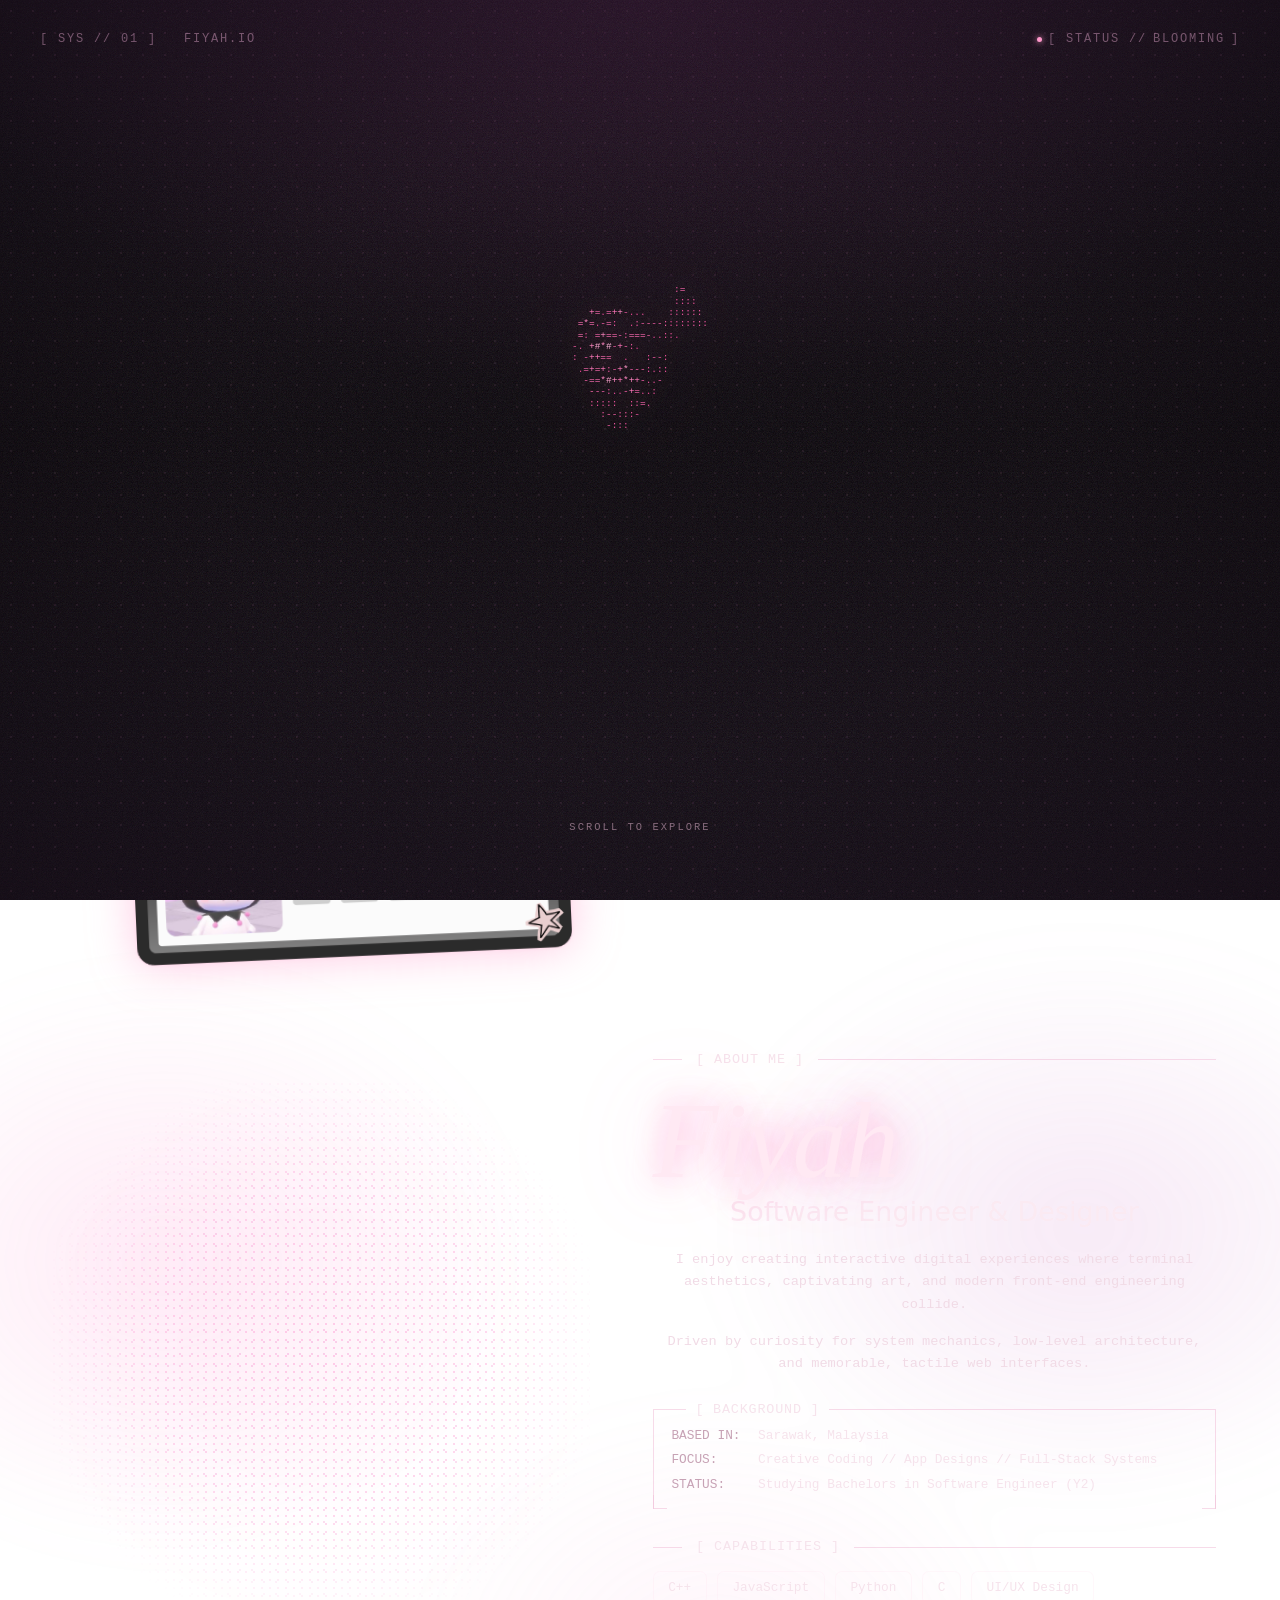
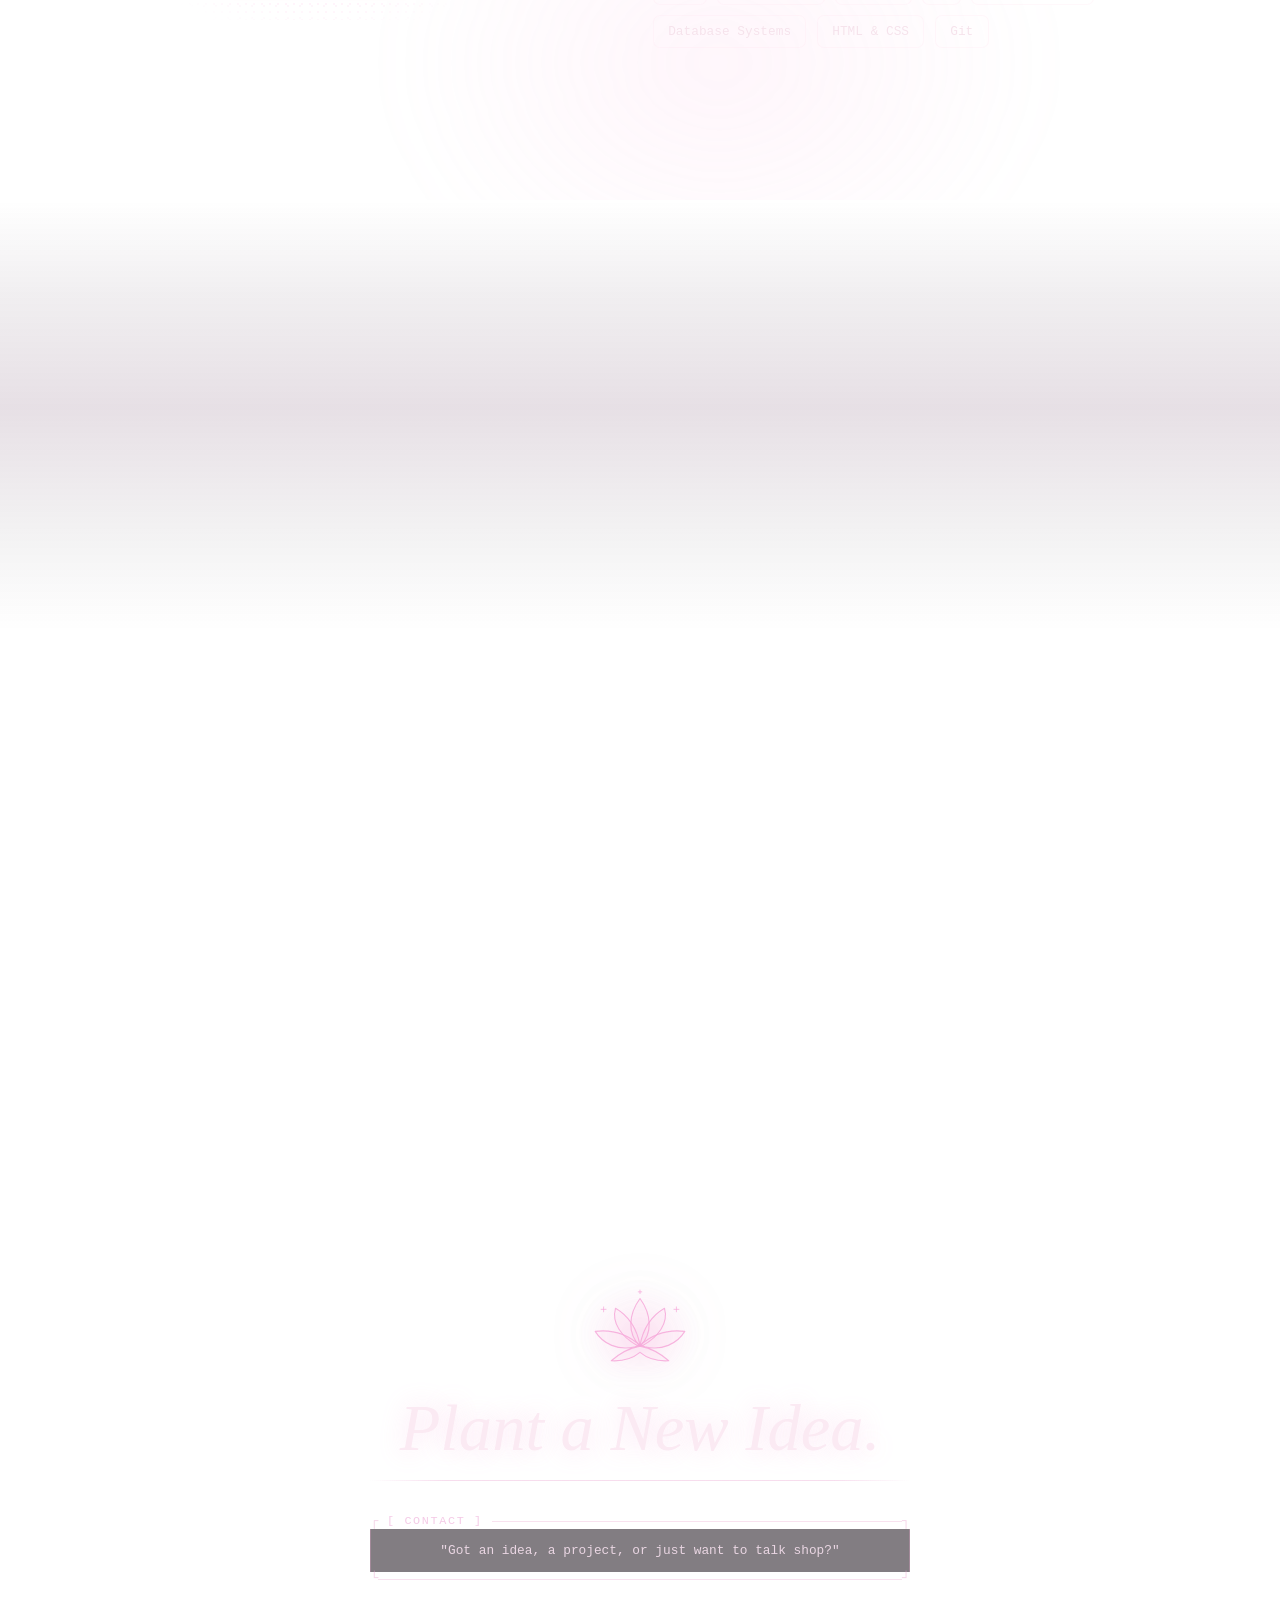
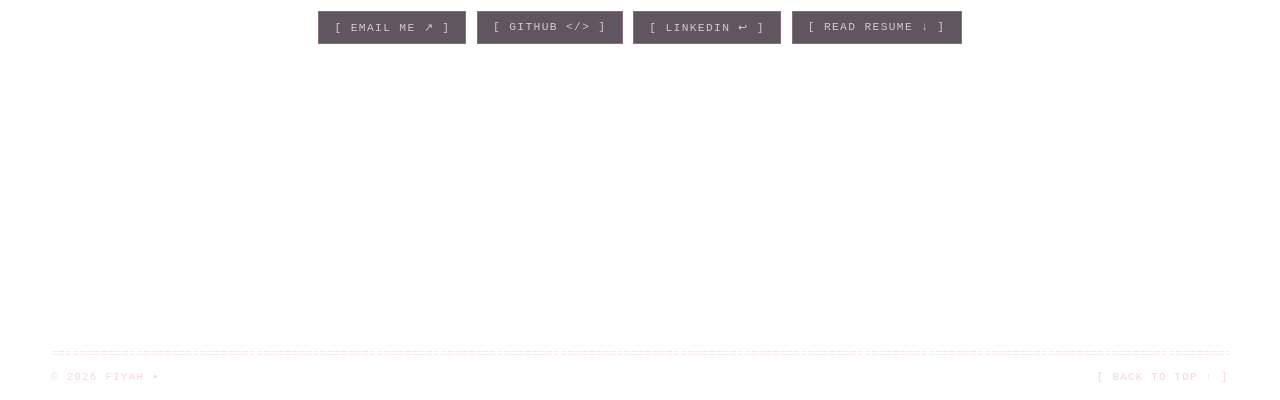
<file: index.html>
<!doctype html>
<html lang="en">
  <head>
    <meta charset="utf-8" />
    <meta name="viewport" content="width=device-width, initial-scale=1" />
    <title>Fiyah's Portfolio</title>
    <link rel="icon" type="imgs/png" href="imgs/favicon.png"/>

    <!-- Google Fonts  -->
    <link rel="preconnect" href="https://fonts.googleapis.com" />
    <link rel="preconnect" href="https://fonts.gstatic.com" crossorigin />
    <link
      href="https://fonts.googleapis.com/css2?family=Syne:wght@600;700&display=swap"
      rel="stylesheet"
    />

    <link rel="stylesheet" href="stylesheet.css" />
  </head>
  <body>
    <section class="hero">
      <!-- Minimal Corner HUD Marker-->
      <div class="hud hud-tl">[ SYS // 01 ] &nbsp; FIYAH.IO</div>
      <div class="hud hud-tr">
        <span class="pip"></span> [ STATUS //
        <span id="status-text">BLOOMING</span> ]
      </div>

      <!-- Lotus Animation -->
      <div id="lotus"></div>

      <!-- Typography Lockup -->
      <h1 id="hero-title" class="title-reveal">
        <span class="lockup-eyebrow">Fiyah’s</span>
        <span class="lockup-main">Portfolio</span>
      </h1>
      <div class="scroll-prompt">SCROLL TO EXPLORE</div>
    </section>

    <script src="lotus.js"></script>
    <script>
      const lotus = Lotus.mount("#lotus");
      const title = document.getElementById("hero-title");
      const statusText = document.getElementById("status-text");
      document.getElementById("lotus").addEventListener("lotus:bloomed", () => {
        // Trigger the slow fade-in effect
        title.classList.add("visible");
        // Update the status text
        if (statusText) {
          statusText.textContent = "BLOOMED";
        }
      });
    </script>

    <!-- About section -->
    <section class="about" id="about" data-about aria-labelledby="about-name">
      <!-- LEFT: the hanging ID card -->
      <div class="id-stage">
        <div class="id-anchor">
          <div class="id-rig">
            <div class="id-strap" aria-hidden="true"></div>
            <img
              class="id-img"
              src="imgs/ID Card.png"
              alt="Identification card for Fiyah, Soft E."
              draggable="false"
            />
          </div>
        </div>
      </div>

      <!-- RIGHT: the copy -->
      <div class="about-copy">
        <p class="kicker" data-rise style="--i: 0">[ ABOUT ME ]</p>

        <h2 class="about-name" id="about-name" data-rise style="--i: 1">
          Fiyah
        </h2>
        <p class="about-role" data-rise style="--i: 2">
          Software Engineer &amp; Designer
        </p>

        <p class="about-p" data-rise style="--i: 3">
          I enjoy creating interactive digital experiences where terminal
          aesthetics, captivating art, and modern front-end engineering collide.
        </p>
        <p class="about-p" data-rise style="--i: 4">
          Driven by curiosity for system mechanics, low-level architecture, and
          memorable, tactile web interfaces.
        </p>

        <div class="ess" data-rise style="--i: 5">
          <fieldset>
            <legend>[ BACKGROUND ]</legend>
            <dl class="ess-rows">
              <dt>BASED IN:</dt>
              <dd>Sarawak, Malaysia</dd>
              <dt>FOCUS:</dt>
              <dd>Creative Coding // App Designs // Full-Stack Systems</dd>
              <dt>STATUS:</dt>
              <dd>Studying Bachelors in Software Engineer (Y2)</dd>
            </dl>
          </fieldset>
        </div>

        <p class="kicker kicker-sm" data-rise style="--i: 6">
          [ CAPABILITIES ]
        </p>
        <ul class="chips" data-rise style="--i: 7">
          <li>C++</li>
          <li>JavaScript</li>
          <li>Python</li>
          <li>C</li>
          <li>UI/UX Design</li>
          <li>Database Systems</li>
          <li>HTML &amp; CSS</li>
          <li>Git</li>
        </ul>
      </div>
    </section>

    <script src="about.js"></script>

    <main class="work" id="work">
      <div class="work-header" data-rise style="--i: 0">[PROJECTS]</div>

      <div class="work-grid">
        <!--Left column: Project info showcase-->
        <article class="project-info" data-rise style="--i: 1">
          <div class="project-index" id="proj-index">01 / 03</div>
          <h2 class="project-name" id="proj-title">Camp Gear</h2>
          <p class="project-desc" id="proj-desc">
            A website where students or club members can reserve shared items
            (cameras, laptops, projectors, study pods) for specific date/time
            slots without double-booking.
          </p>
          <div class="project-tags" id="proj-tags">
            <span>HTML</span>
            <span>CSS</span>
            <span>JavaScript</span>
            <span>Python</span>
            <span>MySQL</span>
          </div>
          <a
            href="#"
            class="launch-link"
            id="proj-link"
            target="_blank"
            rel="noopener noreferrer"
          >
            View Project
          </a>
        </article>

        <!-- Right Column: ASCII TV Mount-->
        <div class="tv-column" data-rise style="--i: 2">
          <div id="ascii-tv"></div>
        </div>
      </div>
    </main>

    <script src="tv-channels.js"></script>
    <script>
      TVChannels.mount("#ascii-tv", [
        {
          channel: "01",
          title: "Camp Gear",
          description:
            "A website where students or club members can reserve shared items for specific date/time slots without double-booking.",
          tags: ["HTML/CSS", "JAVASCRIPT", "PYTHON", "MYSQL"],
          videoSrc: "vids/hello kitty_tv.mp4",
          link: "https://github.com/yourusername/project-1",
        },

        {
          channel: "02",
          title: "Hearth & Brew",
          description:
            "A cozy card game where the players can pick ingredient/recipe cards and slot them into a table layout to test the synergies of the flavour. Players can also undo their mistakes if they like.",
          tags: ["C90", "UNIX", "DATA STRUCTURES"],
          videoSrc: "",
          link: "https://github.com/yourusername/project-2",
        },

        {
          channel: "03",
          title: "Post it",
          description:
            "A website that allows the admin to keep track of parcel scans/shipments, check for delivery success/failure, filter logs and replay failed drop-offs.",
          tags: ["JAVA", "ALGORITHMS", "GRAPHS"],
          videoSrc: "",
          link: "https://github.com/yourusername/project-3",
        },
      ]);

      const projectSection = document.querySelector(".work");
      if (projectSection) {
        projectSection.classList.add("is-armed");
        const projectObserver = new IntersectionObserver(
          (entries) => {
            if (entries.some((entry) => entry.isIntersecting)) {
              projectSection.classList.add("is-in");
              projectObserver.disconnect();
            }
          },
          { threshold: 0.15 },
        );
        projectObserver.observe(projectSection);
      }
    </script>

    <footer
      class="outro-section"
      id="contact"
      aria-label="Closing and contact section"
    >
      <div class="outro-inner">
        <svg
          class="outro-lotus-mark"
          viewBox="0 0 160 116"
          aria-hidden="true"
          data-slide-in="left"
          style="--slide-order: 0"
        >
          <path d="M80 83C61 65 64 37 80 15C96 37 99 65 80 83Z" />
          <path d="M76 82C54 70 39 50 45 29C64 40 76 60 80 82Z" />
          <path d="M84 82C106 70 121 50 115 29C96 40 84 60 80 82Z" />
          <path d="M73 84C49 90 27 80 16 62C40 59 63 67 80 82Z" />
          <path d="M87 84C111 90 133 80 144 62C120 59 97 67 80 82Z" />
          <path
            d="M80 83C64 86 49 95 39 104C55 105 69 101 80 92C91 101 105 105 121 104C111 95 96 86 80 83Z"
          />
          <path
            class="lotus-sparkles"
            d="M28 34V27M24.5 30.5H31.5M132 34V27M128.5 30.5H135.5M80 8V3M77.5 5.5H82.5"
          />
        </svg>

        <h2
          class="outro-heading"
          data-slide-in="right"
          style="--slide-order: 1"
        >
          Plant a New Idea.
        </h2>

        <div
          class="outro-subline"
          aria-hidden="true"
          data-slide-in="left"
          style="--slide-order: 2"
        ></div>

        <!-- Signal Station Box -->
        <div
          class="signal-station"
          role="region"
          aria-label="Signal station contact"
          data-slide-in="right"
          style="--slide-order: 3"
        >
          <div class="signal-station-top">
            <span class="signal-corner-tl" aria-hidden="true">┌</span>
            <span class="signal-station-label">[ CONTACT ]</span>
            <span class="signal-line" aria-hidden="true"></span>
            <span class="signal-corner-tr" aria-hidden="true">┐</span>
          </div>

          <div class="signal-station-body">
            <p class="signal-quote">
              "Got an idea, a project, or just want to talk shop?"
            </p>
          </div>

          <div class="signal-station-bottom" aria-hidden="true">
            <span>└</span>
            <span class="signal-line"></span>
            <span>┘</span>
          </div>
        </div>

        <!-- Action Buttons -->
        <nav
          class="outro-actions"
          aria-label="Contact and profile links"
          data-slide-in="left"
          style="--slide-order: 4"
        >
          <a href="mailto:nrafiyah10@gmail.com" class="outro-btn"
            >[ EMAIL ME ↗ ]</a
          >
          <a
            href="https://github.com/fiyaaaare"
            target="_blank"
            rel="noopener noreferrer"
            class="outro-btn"
          >
            [ GITHUB &lt;/&gt; ]
          </a>
          <a
            href="https://linkedin.com/"
            target="_blank"
            rel="noopener noreferrer"
            class="outro-btn"
          >
            [ LINKEDIN ↩ ]
          </a>
          <a href="#resume" class="outro-btn">[ READ RESUME ↓ ]</a>
        </nav>
      </div>

      <!-- Bottom Footer Bar -->
      <div
        class="outro-footer-bar"
        data-slide-in="right"
        style="--slide-order: 5"
      >
        <div class="outro-footer-dashes" aria-hidden="true">
          ========================================================================================================================================================================
        </div>
        <div class="outro-footer-row">
          <span class="outro-footer-left">© 2026 FIYAH •</span>
          <a href="#top" class="back-to-top-link" id="back-to-top"
            >[ BACK TO TOP ↑ ]</a
          >
        </div>
      </div>
    </footer>

    <script>
      (() => {
        const outroSection = document.querySelector(".outro-section");
        if (outroSection && "IntersectionObserver" in window) {
          outroSection.classList.add("is-armed");
          const outroObserver = new IntersectionObserver(
            (entries) => {
              if (entries.some((entry) => entry.isIntersecting)) {
                outroSection.classList.add("is-in");
                outroObserver.disconnect();
              }
            },
            { threshold: 0.12 },
          );
          outroObserver.observe(outroSection);
        }

        const backToTop = document.getElementById("back-to-top");

        if (backToTop) {
          backToTop.addEventListener("click", (event) => {
            event.preventDefault();
            window.scrollTo({ top: 0, behavior: "smooth" });
          });
        }
      })();
    </script>
  </body>
</html>
</file>
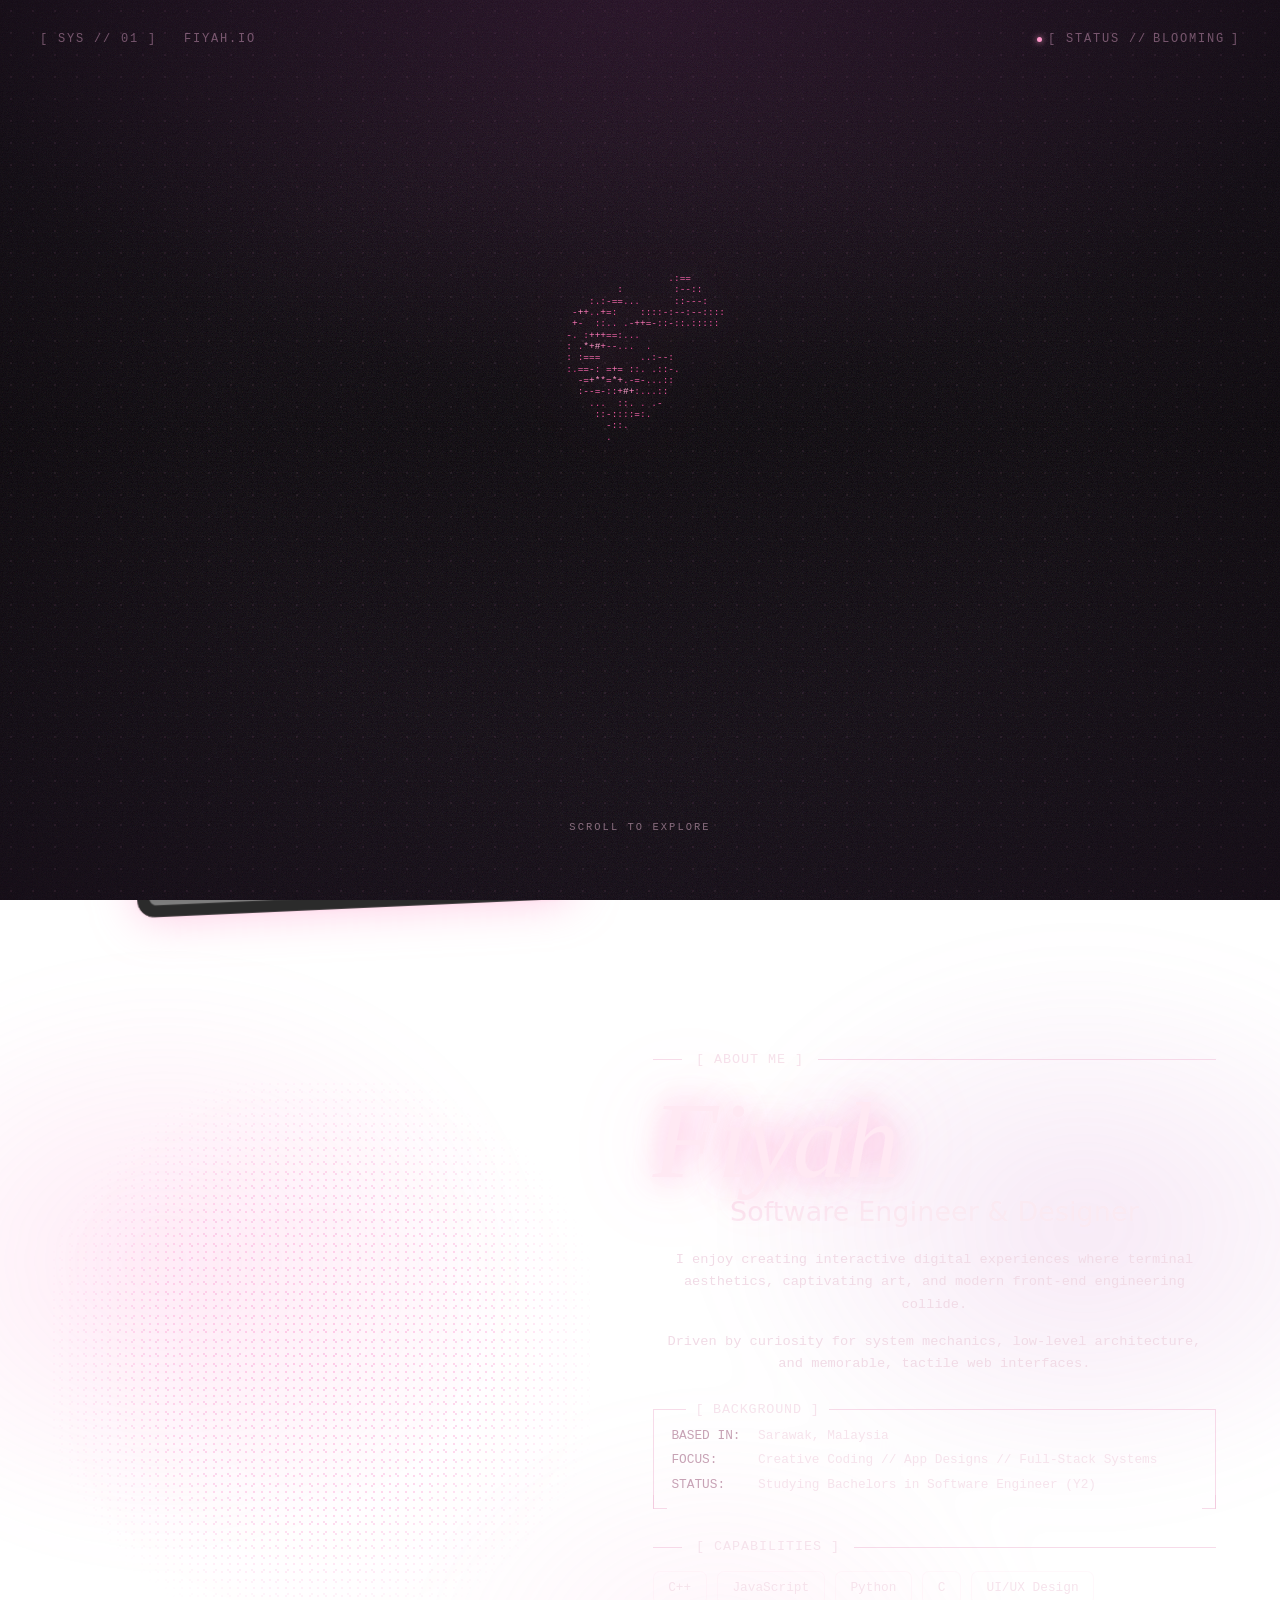
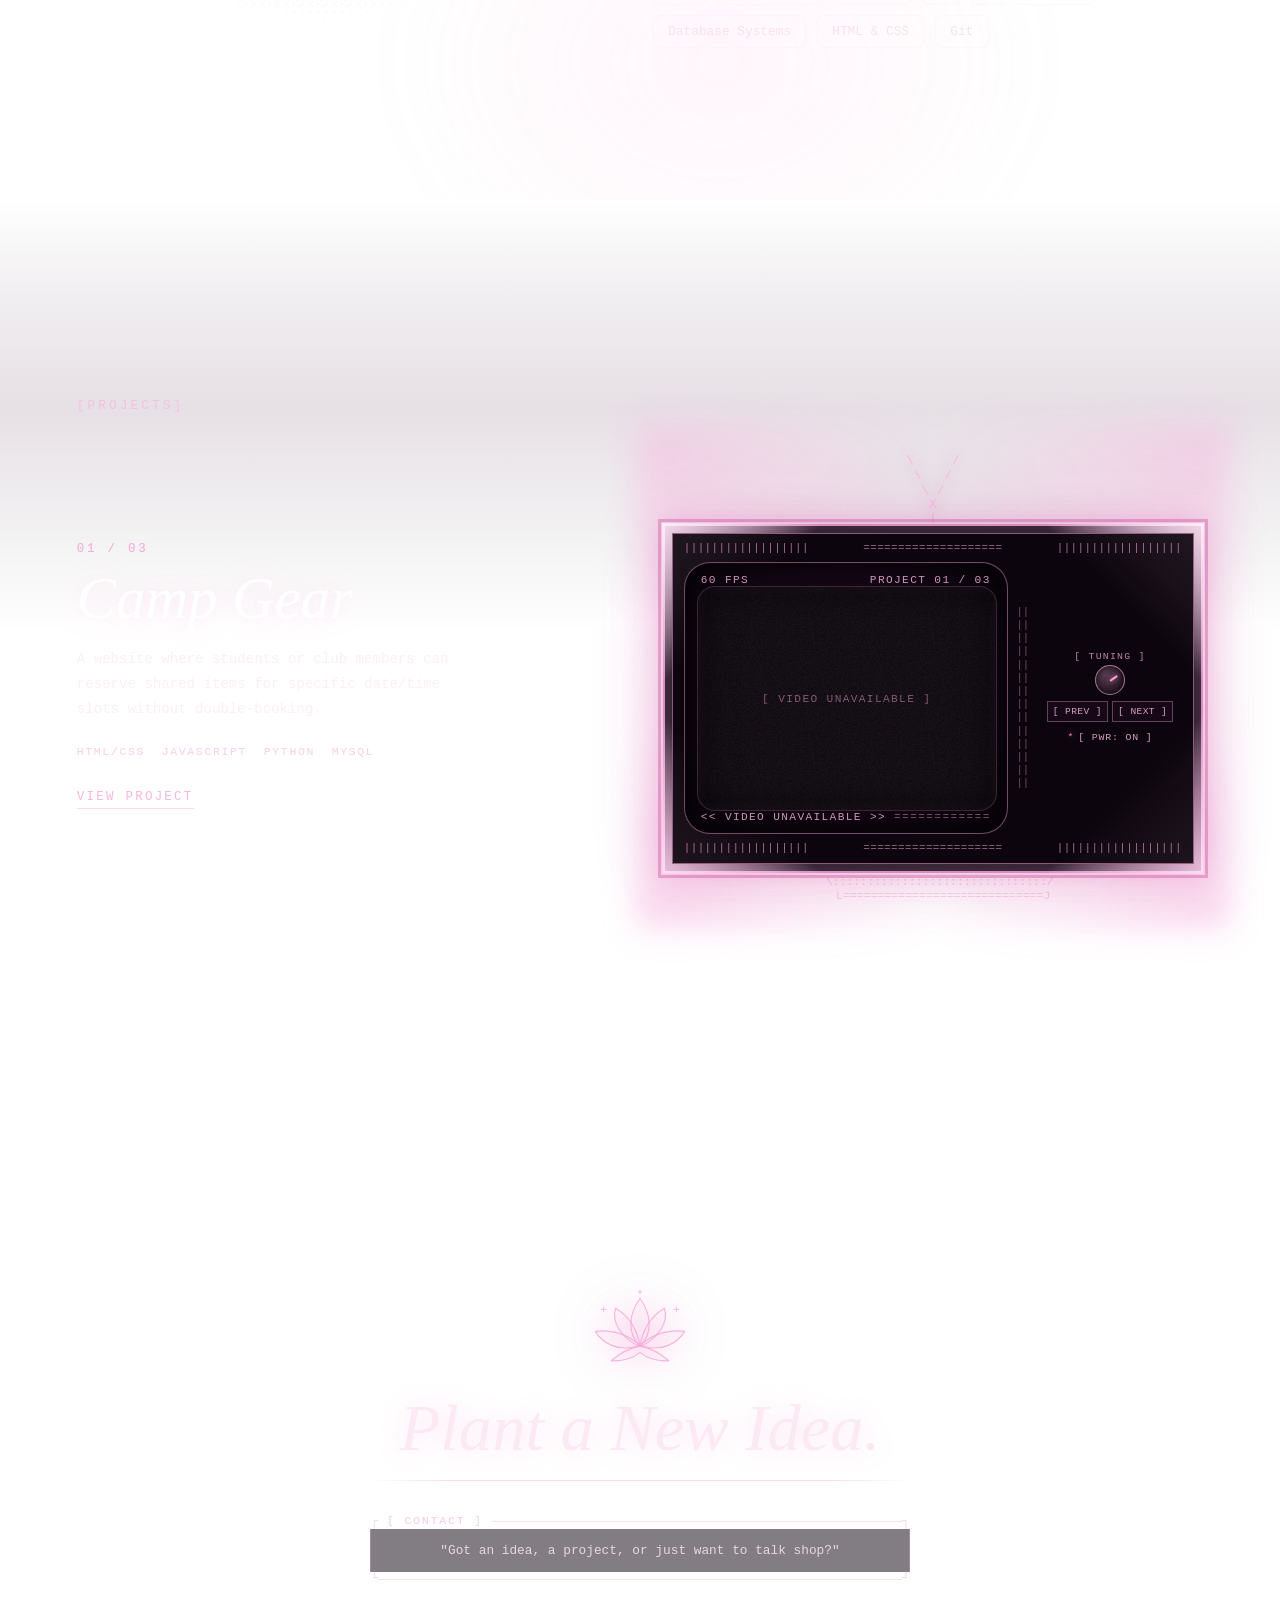
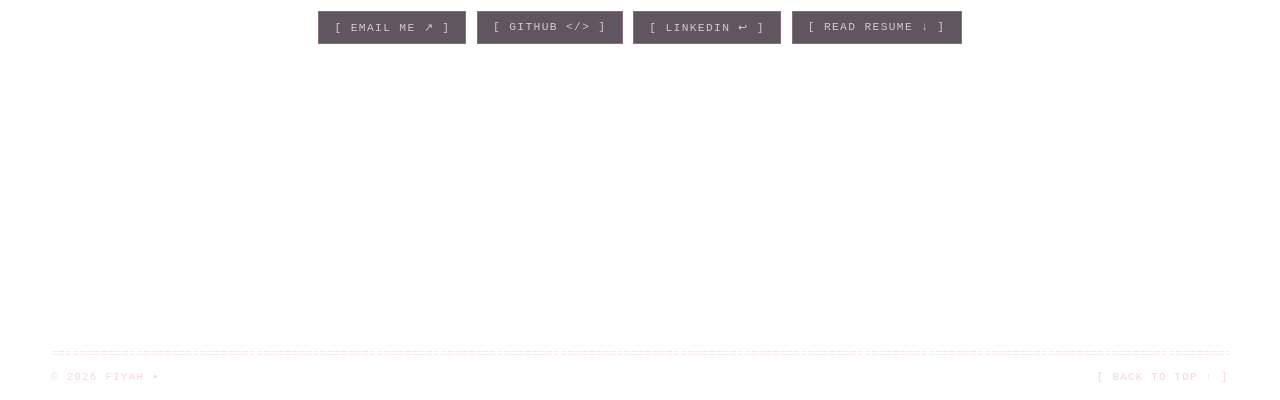
<file: main.html>
<!doctype html>
<html lang="en">
  <head>
    <meta charset="utf-8" />
    <meta name="viewport" content="width=device-width, initial-scale=1" />
    <title>Fiyah's Portfolio</title>

    <!-- Google Fonts  -->
    <link rel="preconnect" href="https://fonts.googleapis.com" />
    <link rel="preconnect" href="https://fonts.gstatic.com" crossorigin />
    <link
      href="https://fonts.googleapis.com/css2?family=Syne:wght@600;700&display=swap"
      rel="stylesheet"
    />

    <link rel="stylesheet" href="stylesheet.css" />
  </head>
  <body>
    <section class="hero">
      <!-- Minimal Corner HUD Marker-->
      <div class="hud hud-tl">[ SYS // 01 ] &nbsp; FIYAH.IO</div>
      <div class="hud hud-tr">
        <span class="pip"></span> [ STATUS //
        <span id="status-text">BLOOMING</span> ]
      </div>

      <!-- Lotus Animation -->
      <div id="lotus"></div>

      <!-- Typography Lockup -->
      <h1 id="hero-title" class="title-reveal">
        <span class="lockup-eyebrow">Fiyah’s</span>
        <span class="lockup-main">Portfolio</span>
      </h1>
      <div class="scroll-prompt">SCROLL TO EXPLORE</div>
    </section>

    <script src="lotus.js"></script>
    <script>
      const lotus = Lotus.mount("#lotus");
      const title = document.getElementById("hero-title");
      const statusText = document.getElementById("status-text");
      document.getElementById("lotus").addEventListener("lotus:bloomed", () => {
        // Trigger the slow fade-in effect
        title.classList.add("visible");
        // Update the status text
        if (statusText) {
          statusText.textContent = "BLOOMED";
        }
      });
    </script>

    <!-- About section -->
    <section class="about" id="about" data-about aria-labelledby="about-name">
      <!-- LEFT: the hanging ID card -->
      <div class="id-stage">
        <div class="id-anchor">
          <div class="id-rig">
            <div class="id-strap" aria-hidden="true"></div>
            <img
              class="id-img"
              src="imgs/ID Card.png"
              alt="Identification card for Fiyah, Soft E."
              draggable="false"
            />
          </div>
        </div>
      </div>

      <!-- RIGHT: the copy -->
      <div class="about-copy">
        <p class="kicker" data-rise style="--i: 0">[ ABOUT ME ]</p>

        <h2 class="about-name" id="about-name" data-rise style="--i: 1">
          Fiyah
        </h2>
        <p class="about-role" data-rise style="--i: 2">
          Software Engineer &amp; Designer
        </p>

        <p class="about-p" data-rise style="--i: 3">
          I enjoy creating interactive digital experiences where terminal
          aesthetics, captivating art, and modern front-end engineering collide.
        </p>
        <p class="about-p" data-rise style="--i: 4">
          Driven by curiosity for system mechanics, low-level architecture, and
          memorable, tactile web interfaces.
        </p>

        <div class="ess" data-rise style="--i: 5">
          <fieldset>
            <legend>[ BACKGROUND ]</legend>
            <dl class="ess-rows">
              <dt>BASED IN:</dt>
              <dd>Sarawak, Malaysia</dd>
              <dt>FOCUS:</dt>
              <dd>Creative Coding // App Designs // Full-Stack Systems</dd>
              <dt>STATUS:</dt>
              <dd>Studying Bachelors in Software Engineer (Y2)</dd>
            </dl>
          </fieldset>
        </div>

        <p class="kicker kicker-sm" data-rise style="--i: 6">
          [ CAPABILITIES ]
        </p>
        <ul class="chips" data-rise style="--i: 7">
          <li>C++</li>
          <li>JavaScript</li>
          <li>Python</li>
          <li>C</li>
          <li>UI/UX Design</li>
          <li>Database Systems</li>
          <li>HTML &amp; CSS</li>
          <li>Git</li>
        </ul>
      </div>
    </section>

    <script src="about.js"></script>

    <main class="work" id="work">
      <div class="work-header" data-rise style="--i: 0">[PROJECTS]</div>

      <div class="work-grid">
        <!--Left column: Project info showcase-->
        <article class="project-info" data-rise style="--i: 1">
          <div class="project-index" id="proj-index">01 / 03</div>
          <h2 class="project-name" id="proj-title">Camp Gear</h2>
          <p class="project-desc" id="proj-desc">
            A website where students or club members can reserve shared items
            (cameras, laptops, projectors, study pods) for specific date/time
            slots without double-booking.
          </p>
          <div class="project-tags" id="proj-tags">
            <span>HTML</span>
            <span>CSS</span>
            <span>JavaScript</span>
            <span>Python</span>
            <span>MySQL</span>
          </div>
          <a
            href="#"
            class="launch-link"
            id="proj-link"
            target="_blank"
            rel="noopener noreferrer"
          >
            View Project
          </a>
        </article>

        <!-- Right Column: ASCII TV Mount-->
        <div class="tv-column" data-rise style="--i: 2">
          <div id="ascii-tv"></div>
        </div>
      </div>
    </main>

    <script src="tv-channels.js"></script>
    <script>
      TVChannels.mount("#ascii-tv", [
        {
          channel: "01",
          title: "Camp Gear",
          description:
            "A website where students or club members can reserve shared items for specific date/time slots without double-booking.",
          tags: ["HTML/CSS", "JAVASCRIPT", "PYTHON", "MYSQL"],
          videoSrc: "vids/hello kitty_tv.mp4",
          link: "https://github.com/yourusername/project-1",
        },

        {
          channel: "02",
          title: "Hearth & Brew",
          description:
            "A cozy card game where the players can pick ingredient/recipe cards and slot them into a table layout to test the synergies of the flavour. Players can also undo their mistakes if they like.",
          tags: ["C90", "UNIX", "DATA STRUCTURES"],
          videoSrc: "",
          link: "https://github.com/yourusername/project-2",
        },

        {
          channel: "03",
          title: "Post it",
          description:
            "A website that allows the admin to keep track of parcel scans/shipments, check for delivery success/failure, filter logs and replay failed drop-offs.",
          tags: ["JAVA", "ALGORITHMS", "GRAPHS"],
          videoSrc: "",
          link: "https://github.com/yourusername/project-3",
        },
      ]);

      const projectSection = document.querySelector(".work");
      if (projectSection) {
        projectSection.classList.add("is-armed");
        const projectObserver = new IntersectionObserver(
          (entries) => {
            if (entries.some((entry) => entry.isIntersecting)) {
              projectSection.classList.add("is-in");
              projectObserver.disconnect();
            }
          },
          { threshold: 0.15 },
        );
        projectObserver.observe(projectSection);
      }
    </script>

    <footer
      class="outro-section"
      id="contact"
      aria-label="Closing and contact section"
    >
      <div class="outro-inner">
        <svg
          class="outro-lotus-mark"
          viewBox="0 0 160 116"
          aria-hidden="true"
          data-slide-in="left"
          style="--slide-order: 0"
        >
          <path d="M80 83C61 65 64 37 80 15C96 37 99 65 80 83Z" />
          <path d="M76 82C54 70 39 50 45 29C64 40 76 60 80 82Z" />
          <path d="M84 82C106 70 121 50 115 29C96 40 84 60 80 82Z" />
          <path d="M73 84C49 90 27 80 16 62C40 59 63 67 80 82Z" />
          <path d="M87 84C111 90 133 80 144 62C120 59 97 67 80 82Z" />
          <path
            d="M80 83C64 86 49 95 39 104C55 105 69 101 80 92C91 101 105 105 121 104C111 95 96 86 80 83Z"
          />
          <path
            class="lotus-sparkles"
            d="M28 34V27M24.5 30.5H31.5M132 34V27M128.5 30.5H135.5M80 8V3M77.5 5.5H82.5"
          />
        </svg>

        <h2
          class="outro-heading"
          data-slide-in="right"
          style="--slide-order: 1"
        >
          Plant a New Idea.
        </h2>

        <div
          class="outro-subline"
          aria-hidden="true"
          data-slide-in="left"
          style="--slide-order: 2"
        ></div>

        <!-- Signal Station Box -->
        <div
          class="signal-station"
          role="region"
          aria-label="Signal station contact"
          data-slide-in="right"
          style="--slide-order: 3"
        >
          <div class="signal-station-top">
            <span class="signal-corner-tl" aria-hidden="true">┌</span>
            <span class="signal-station-label">[ CONTACT ]</span>
            <span class="signal-line" aria-hidden="true"></span>
            <span class="signal-corner-tr" aria-hidden="true">┐</span>
          </div>

          <div class="signal-station-body">
            <p class="signal-quote">
              "Got an idea, a project, or just want to talk shop?"
            </p>
          </div>

          <div class="signal-station-bottom" aria-hidden="true">
            <span>└</span>
            <span class="signal-line"></span>
            <span>┘</span>
          </div>
        </div>

        <!-- Action Buttons -->
        <nav
          class="outro-actions"
          aria-label="Contact and profile links"
          data-slide-in="left"
          style="--slide-order: 4"
        >
          <a href="mailto:nrafiyah10@example.com" class="outro-btn"
            >[ EMAIL ME ↗ ]</a
          >
          <a
            href="https://github.com/fiyaaaare"
            target="_blank"
            rel="noopener noreferrer"
            class="outro-btn"
          >
            [ GITHUB &lt;/&gt; ]
          </a>
          <a
            href="https://linkedin.com/"
            target="_blank"
            rel="noopener noreferrer"
            class="outro-btn"
          >
            [ LINKEDIN ↩ ]
          </a>
          <a href="#resume" class="outro-btn">[ READ RESUME ↓ ]</a>
        </nav>
      </div>

      <!-- Bottom Footer Bar -->
      <div
        class="outro-footer-bar"
        data-slide-in="right"
        style="--slide-order: 5"
      >
        <div class="outro-footer-dashes" aria-hidden="true">
          ========================================================================================================================================================================
        </div>
        <div class="outro-footer-row">
          <span class="outro-footer-left">© 2026 FIYAH •</span>
          <a href="#top" class="back-to-top-link" id="back-to-top"
            >[ BACK TO TOP ↑ ]</a
          >
        </div>
      </div>
    </footer>

    <script>
      (() => {
        const outroSection = document.querySelector(".outro-section");
        if (outroSection && "IntersectionObserver" in window) {
          outroSection.classList.add("is-armed");
          const outroObserver = new IntersectionObserver(
            (entries) => {
              if (entries.some((entry) => entry.isIntersecting)) {
                outroSection.classList.add("is-in");
                outroObserver.disconnect();
              }
            },
            { threshold: 0.12 },
          );
          outroObserver.observe(outroSection);
        }

        const backToTop = document.getElementById("back-to-top");

        if (backToTop) {
          backToTop.addEventListener("click", (event) => {
            event.preventDefault();
            window.scrollTo({ top: 0, behavior: "smooth" });
          });
        }
      })();
    </script>
  </body>
</html>
</file>
<file: stylesheet.css>
:root {
  --section-dark: #09050a;
  --section-plum: #120a14;
  --crt-noise: url("data:image/svg+xml,%3Csvg xmlns='http://www.w3.org/2000/svg' viewBox='0 0 160 160'%3E%3Cfilter id='n'%3E%3CfeTurbulence type='fractalNoise' baseFrequency='.9' numOctaves='3' stitchTiles='stitch'/%3E%3C/filter%3E%3Crect width='100%25' height='100%25' filter='url(%23n)'/%3E%3C/svg%3E");
}

html {
  min-height: 100%;
  background:
    radial-gradient(75% 60% at 50% 0%, rgba(72, 25, 67, 0.34), transparent 72%),
    radial-gradient(rgba(235, 155, 206, 0.08) 1px, transparent 1px),
    linear-gradient(
      to bottom,
      var(--section-plum),
      var(--section-dark) 48%,
      var(--section-plum)
    );
  background-size: auto, 22px 22px, auto;
  background-attachment: fixed;
}

body {
  position: relative;
  isolation: isolate;
  margin: 0;
  background: transparent;
  color: #000000;
  font-family: "Space Mono", ui-monospace, Menlo, Consolas, monospace;
  p {
    text-align: center;
    color: #ffffff;
  }
}

body::after {
  content: "";
  position: fixed;
  inset: 0;
  z-index: 20;
  pointer-events: none;
  background-image:
    radial-gradient(
      ellipse at center,
      transparent 48%,
      rgba(3, 0, 5, 0.5) 100%
    ),
    repeating-linear-gradient(
      to bottom,
      rgba(255, 228, 244, 0.05) 0,
      rgba(255, 228, 244, 0.05) 1px,
      transparent 1px,
      transparent 4px
    ),
    var(--crt-noise);
  background-size: 100% 100%, 100% 4px, 120px 120px;
  background-repeat: no-repeat, repeat, repeat;
  opacity: 0.14;
  mix-blend-mode: soft-light;
}

@keyframes ambient-glow-drift {
  from {
    transform: translate3d(-1.5%, -1%, 0) scale(0.98);
  }
  to {
    transform: translate3d(1.5%, 1%, 0) scale(1.02);
  }
}

.hero {
  position: relative;
  height: 100svh;
  display: flex;
  flex-direction: column;
  justify-content: center;
  align-items: center;
  padding-bottom: 32px;
  box-sizing: border-box;
  overflow: hidden;
  background: transparent;

  .hero::before {
    content: "";
    position: absolute;
    inset: 0;
    pointer-events: none;
    background-image: radial-gradient(
      rgba(255, 190, 230, 0.8) 1px,
      transparent 1px
    );
    background-size: 24px 24px;
    /* fades it out slightly so that the edges are less harsh */
    mask-image: radial-gradient(circle at 50% 46%, black 30%, transparent 85%);
    -webkit-mask-image: radial-gradient(
      circle at 50% 46%,
      black 30%,
      transparent 85%
    );
    z-index: 0;
  }

  .hero::after {
    content: "";
    position: absolute;
    inset: 0;
    pointer-events: none;
    background-image: repeating-linear-gradient(
      to bottom,
      transparent 0px,
      transparent 2px,
      rgba(255, 190, 230, 0.2) 3px,
      rgba(0, 0, 0, 0.12) 4px
    );
    z-index: 1;
  }

  /* size the container; the lotus fills it and stays square */
  #lotus {
    width: min(84vw, calc(100svh - 220px));
    position: relative;
    z-index: 2;
  }

  /* corner HUD styling */
  .hud {
    position: absolute;
    font-family: "Space Mono", monospace;
    font-size: 0.75rem;
    letter-spacing: 0.15em;
    color: rgba(255, 190, 230, 0.4);
    z-index: 3;
    pointer-events: none;
  }
  .hud-tl {
    top: 2rem;
    left: 2.5rem;
  }
  .hud-tr {
    top: 2rem;
    right: 2.5rem;
    display: flex;
    align-items: center;
    gap: 6px;
  }

  .pip {
    display: inline-block;
    width: 5px;
    height: 5px;
    border-radius: 50%;
    background-color: #ff99cc;
    box-shadow: 0 0 6px #ff99cc;
  }

  .title-reveal {
    color: #fce8f3;
    z-index: 2;
    text-align: center;
    margin-top: -1.5rem;
    position: relative;
    opacity: 0;
    transform: translateY(8px);
    transition:
      opacity 1.6s cubic-bezier(0.22, 0.46, 0.45, 0.94),
      transform 1.6s cubic-bezier(0.22, 0.46, 0.45, 0.94);
  }

  .title-reveal.visible {
    opacity: 1;
    transform: translateY(0);
  }

  .title-reveal .lockup-eyebrow {
    display: block;
    font-family:
      space grotesk,
      sans-serif;
    font-size: 1rem;
    letter-spacing: 0.25em;
    text-transform: uppercase;
    color: #f5c6e0;
    opacity: 0.75;
    margin-bottom: 0.5rem;
  }

  .title-reveal .lockup-main {
    display: block;
    font-family: "Syne", sans-serif;
    font-style: italic;
    font-size: clamp(2.5rem, 5vw, 4rem);
    line-height: 1;
    color: #fce8f3;
    text-shadow: 0 0 22px rgba(235, 130, 190, 0.28);
  }
}

.scroll-prompt {
  font-family: "Space Mono", monospace;
  font-size: 0.65rem;
  letter-spacing: 0.2em;
  color: rgba(245, 198, 224, 0.5);
  margin-top: 1.25rem;
  animation: pulse 2.5s ease-in-out infinite;
}

@keyframes pulse {
  0%,
  100% {
    opacity: 0.35;
  }
  50% {
    opacity: 0.8;
  }
}

.work {
  min-height: 100vh;
  padding: 18vh 6vw;
  background: linear-gradient(#09050a, #170817 22%, #2d102c);
  h2 {
    color: #ffffff;
  }
}

@media (max-width: 600px) {
  .hud {
    display: none; /* Keep clean on small mobile screens */
  }
  .title-reveal {
    margin-top: 0.5rem;
  }
}

@media (prefers-reduced-motion: reduce) {
  .title-reveal {
    opacity: 1;
    transform: none;
    transition: none;
  }
  .scroll-prompt {
    animation: none;
  }
}

.work {
  min-height: 100svh;
  padding: clamp(4rem, 10vh, 7rem) 6vw;
  box-sizing: border-box;
  background: linear-gradient(
    to bottom,
    transparent 0%,
    rgba(51, 22, 48, 0.07) 22%,
    rgba(83, 34, 73, 0.14) 48%,
    rgba(24, 12, 26, 0.05) 78%,
    transparent 100%
  );
  background-size: 100% clamp(320px, 48vh, 520px);
  background-repeat: no-repeat;
  color: #fce8f3;
  display: flex;
  flex-direction: column;
  justify-content: center;
}

.work-header {
  font-family: "Space Mono", ui-monospace, Menlo, Consolas, monospace;
  font-size: 0.8rem;
  letter-spacing: 0.24em;
  color: rgba(247, 178, 222, 0.65);
  margin-bottom: clamp(2rem, 4vh, 3.25rem);
}

.work-grid {
  display: grid;
  grid-template-columns: minmax(260px, 0.92fr) minmax(380px, 1.45fr);
  gap: clamp(2.25rem, 4.5vw, 4.5rem);
  align-items: center;
}

/* Left Column: Clean Unboxed Project Details */
.project-info {
  text-align: left;
}

.project-index {
  font-family: "Space Mono", ui-monospace, Menlo, Consolas, monospace;
  font-size: 0.78rem;
  letter-spacing: 0.22em;
  color: #f5a6d7;
  margin-bottom: 0.8rem;
}

.project-name {
  font-family: "Instrument Serif", Georgia, serif;
  font-style: italic;
  font-weight: 400;
  font-size: clamp(2.6rem, 4.6vw, 4rem);
  line-height: 1.02;
  margin: 0 0 1.15rem;
  color: #fcebf4;
  text-shadow: 0 0 24px rgba(247, 152, 212, 0.28);
}

.project-desc {
  text-align: left;
  font-family: "Space Mono", ui-monospace, Menlo, Consolas, monospace;
  font-size: 0.88rem;
  line-height: 1.75;
  color: rgba(252, 235, 244, 0.82);
  margin: 0 0 1.5rem;
  max-width: 44ch;
}

.project-tags {
  display: flex;
  flex-wrap: wrap;
  gap: 0.5rem 1.05rem;
  margin-bottom: 1.8rem;
  font-family: "Space Mono", ui-monospace, Menlo, Consolas, monospace;
  font-size: 0.72rem;
  letter-spacing: 0.14em;
  color: rgba(245, 184, 222, 0.68);
}

.launch-link {
  display: inline-block;
  font-family: "Space Mono", ui-monospace, Menlo, Consolas, monospace;
  font-size: 0.78rem;
  letter-spacing: 0.18em;
  text-transform: uppercase;
  color: #f8b7e0;
  text-decoration: none;
  padding-bottom: 0.25rem;
  border-bottom: 1px solid rgba(248, 183, 224, 0.5);
  transition:
    color 0.2s ease,
    border-color 0.2s ease,
    text-shadow 0.2s ease;
}

.launch-link:hover,
.launch-link:focus-visible {
  color: #ffffff;
  border-color: #ffffff;
  text-shadow: 0 0 12px rgba(248, 183, 224, 0.6);
  outline: none;
}

/* Right Column: Glowing ASCII TV */
.tv-column {
  width: 100%;
  display: flex;
  align-self: start;
  justify-content: flex-end;
}

.ascii-tv-widget {
  position: relative;
  width: 100%;
  max-width: 680px;
  font-family: "Space Mono", ui-monospace, Menlo, Consolas, monospace;
  color: #f2a2d4;
  user-select: none;
}

/* Soft corner & edge plum-pink ambient bloom */
.ascii-tv-widget::before {
  content: "";
  position: absolute;
  inset: -26px;
  z-index: 0;
  pointer-events: none;
  background:
    radial-gradient(
      circle at 0% 4%,
      rgba(255, 155, 218, 0.34),
      transparent 36%
    ),
    radial-gradient(
      circle at 100% 4%,
      rgba(255, 155, 218, 0.34),
      transparent 36%
    ),
    radial-gradient(
      circle at 0% 96%,
      rgba(240, 120, 198, 0.3),
      transparent 38%
    ),
    radial-gradient(
      circle at 100% 96%,
      rgba(240, 120, 198, 0.3),
      transparent 38%
    ),
    radial-gradient(
      ellipse at 50% 50%,
      rgba(168, 56, 134, 0.16),
      transparent 72%
    );
  filter: blur(16px);
}

.tv-top-antenna {
  position: relative;
  z-index: 1;
  margin: 0 auto -4px;
  padding-top: 0.35rem;
  text-align: center;
  font-family: inherit;
  font-size: clamp(0.68rem, 1vw, 0.8rem);
  line-height: 1.15;
  color: rgba(248, 174, 220, 0.72);
  text-shadow: 0 0 12px rgba(245, 122, 198, 0.5);
}

/* Glowing Block/Pixel Outer Frame */
.tv-outer-glow-frame {
  position: relative;
  z-index: 2;
  padding: 7px;
  background: rgba(18, 6, 19, 0.88);
  border: 2px solid rgba(252, 168, 221, 0.82);
  outline: 3px solid rgba(196, 78, 154, 0.38);
  outline-offset: 2px;
  box-shadow:
    0 0 24px rgba(244, 124, 200, 0.35),
    0 0 64px rgba(178, 58, 138, 0.24),
    inset 0 0 22px rgba(244, 124, 200, 0.16);
}

/* Bright corner pixel accents */
.tv-outer-glow-frame::before,
.tv-outer-glow-frame::after {
  content: "";
  position: absolute;
  inset: -3px;
  pointer-events: none;
  background:
    linear-gradient(135deg, rgba(255, 204, 236, 0.75) 0%, transparent 18%),
    linear-gradient(225deg, rgba(255, 204, 236, 0.75) 0%, transparent 18%),
    linear-gradient(45deg, rgba(255, 185, 228, 0.65) 0%, transparent 18%),
    linear-gradient(315deg, rgba(255, 185, 228, 0.65) 0%, transparent 18%);
  mix-blend-mode: screen;
}

.tv-inner-ascii-box {
  position: relative;
  z-index: 2;
  border: 1px solid rgba(245, 162, 215, 0.55);
  padding: 0.55rem 0.7rem;
  background: rgba(11, 4, 12, 0.9);
}

.tv-top-ticks,
.tv-bottom-ticks {
  display: flex;
  justify-content: space-between;
  gap: 0.4rem;
  font-size: clamp(0.54rem, 0.85vw, 0.68rem);
  letter-spacing: 0.04em;
  color: rgba(245, 165, 216, 0.65);
  overflow: hidden;
  white-space: nowrap;
}

.tv-top-ticks {
  margin-bottom: 0.5rem;
}

.tv-bottom-ticks {
  margin-top: 0.5rem;
}

.tv-main-split {
  display: grid;
  grid-template-columns: minmax(0, 1.65fr) auto minmax(144px, 0.72fr);
  align-items: stretch;
  gap: 0.55rem;
}

/* Curved CRT Screen Area */
.tv-crt-bezel {
  border: 1px solid rgba(242, 160, 214, 0.45);
  border-radius: 26px;
  padding: 0.65rem 0.75rem 0.6rem;
  background: radial-gradient(
    ellipse at 50% 45%,
    rgba(56, 18, 56, 0.55) 0%,
    rgba(11, 4, 12, 0.97) 85%
  );
  box-shadow: inset 0 0 28px rgba(0, 0, 0, 0.8);
  display: flex;
  flex-direction: column;
  justify-content: space-between;
  gap: 0.45rem;
}

.tv-crt-hud-top,
.tv-crt-hud-bottom {
  display: flex;
  align-items: center;
  justify-content: space-between;
  gap: 0.5rem;
  font-size: clamp(0.6rem, 0.9vw, 0.7rem);
  letter-spacing: 0.12em;
  color: rgba(246, 182, 222, 0.82);
  padding: 0 0.25rem;
  white-space: nowrap;
  overflow: hidden;
}

.tv-bottom-dashes {
  color: rgba(242, 160, 214, 0.55);
  overflow: hidden;
}

.tv-screen-stage {
  position: relative;
  width: 100%;
  aspect-ratio: 4 / 3;
  border-radius: 18px;
  overflow: hidden;
  background: #09030a;
  border: 1px solid rgba(242, 160, 214, 0.22);
}

.tv-project-video {
  position: absolute;
  inset: 0;
  z-index: 1;
  width: 100%;
  height: 100%;
  object-fit: cover;
  display: block;
}

.tv-project-video[hidden],
.tv-screen-placeholder[hidden] {
  display: none;
}

.tv-screen-placeholder {
  position: absolute;
  inset: 0;
  z-index: 1;
  display: grid;
  place-items: center;
  color: rgba(242, 160, 214, 0.52);
  font-size: 0.7rem;
  letter-spacing: 0.12em;
}

.tv-scanlines-overlay {
  position: absolute;
  inset: 0;
  z-index: 2;
  pointer-events: none;
  background: repeating-linear-gradient(
    to bottom,
    transparent 0px,
    transparent 2px,
    rgba(0, 0, 0, 0.28) 3px
  );
}

.tv-grain-overlay {
  position: absolute;
  inset: 0;
  z-index: 2;
  pointer-events: none;
  opacity: 0.12;
  mix-blend-mode: screen;
  background-image: var(--crt-noise);
  background-size: 120px 120px;
}

.tv-crt-curve-shadow {
  position: absolute;
  inset: 0;
  z-index: 3;
  pointer-events: none;
  box-shadow:
    inset 0 0 36px rgba(4, 1, 5, 0.82),
    inset 0 0 12px rgba(242, 160, 214, 0.12);
}

.tv-static-screen {
  position: absolute;
  inset: 0;
  z-index: 4;
  margin: 0;
  padding: 0.45rem;
  pointer-events: none;
  font-family: inherit;
  font-size: 0.7rem;
  line-height: 1.05;
  color: rgba(252, 192, 230, 0.95);
  background: rgba(20, 6, 20, 0.95);
  opacity: 0;
  overflow: hidden;
  transition: opacity 0.08s linear;
}

.tv-static-screen.is-active {
  opacity: 1;
}

.tv-off-overlay {
  position: absolute;
  inset: 0;
  z-index: 5;
  pointer-events: none;
  display: grid;
  place-items: center;
  background: #060207;
  color: rgba(242, 160, 214, 0.5);
  font-size: 0.78rem;
  letter-spacing: 0.2em;
  opacity: 0;
  transition: opacity 0.2s ease;
}

.tv-off-overlay.is-visible {
  opacity: 1;
}

/* Middle ASCII || Divider */
.tv-mid-divider {
  margin: 0;
  padding: 0.25rem 0;
  font-family: inherit;
  font-size: 0.66rem;
  line-height: 1.25;
  color: rgba(242, 160, 214, 0.45);
  display: flex;
  align-items: center;
}

/* Right Side Deck */
.tv-side-deck {
  display: flex;
  flex-direction: column;
  align-items: center;
  justify-content: center;
  gap: 0.45rem;
  padding: 0.15rem 0;
  text-align: center;
}

.tv-control-group {
  display: flex;
  flex-direction: column;
  align-items: center;
  gap: 0.35rem;
}

.tv-section-tag {
  font-size: 0.62rem;
  letter-spacing: 0.12em;
  color: rgba(245, 168, 218, 0.76);
}

.tv-tuning-section {
  display: flex;
  flex-direction: column;
  align-items: center;
  gap: 0.2rem;
}

.tv-tuning-dial {
  position: relative;
  width: 28px;
  height: 28px;
  border: 1px solid rgba(245, 168, 218, 0.62);
  border-radius: 50%;
  background: radial-gradient(circle at 35% 30%, #583c52, #241621 75%);
  box-shadow: inset 0 0 6px rgba(0, 0, 0, 0.65);
}

.tv-tuning-dial::after {
  content: "";
  position: absolute;
  top: 50%;
  left: 50%;
  width: 9px;
  height: 2px;
  border-radius: 2px;
  background: #ff99d8;
  box-shadow: 0 0 5px rgba(255, 153, 216, 0.65);
  transform: rotate(-35deg);
  transform-origin: left center;
}

.tv-step-row {
  display: flex;
  gap: 0.25rem;
  width: 100%;
  justify-content: center;
}

.tv-action-btn {
  background: rgba(28, 10, 29, 0.65);
  border: 1px solid rgba(245, 168, 218, 0.36);
  color: rgba(248, 184, 224, 0.86);
  font-family: inherit;
  font-size: 0.6rem;
  letter-spacing: 0.04em;
  padding: 0.26rem 0.32rem;
  cursor: pointer;
  transition:
    color 0.15s ease,
    border-color 0.15s ease,
    box-shadow 0.15s ease;
}

.tv-action-btn:hover:not(:disabled),
.tv-action-btn:focus-visible:not(:disabled) {
  color: #ffffff;
  border-color: rgba(255, 175, 226, 0.85);
  box-shadow: 0 0 10px rgba(255, 153, 216, 0.3);
  outline: none;
}

.tv-action-btn:disabled {
  opacity: 0.35;
  cursor: not-allowed;
}

.tv-pwr-btn {
  background: transparent;
  border: none;
  padding: 0.15rem 0.25rem;
  font-family: inherit;
  font-size: 0.62rem;
  letter-spacing: 0.08em;
  color: rgba(248, 184, 224, 0.85);
  display: inline-flex;
  align-items: center;
  gap: 0.25rem;
  cursor: pointer;
  transition:
    color 0.15s ease,
    text-shadow 0.15s ease;
}

.tv-pwr-btn:hover,
.tv-pwr-btn:focus-visible {
  color: #ffffff;
  text-shadow: 0 0 10px rgba(255, 153, 216, 0.7);
  outline: none;
}

.tv-pwr-star {
  color: #ff77cb;
  text-shadow: 0 0 8px rgba(255, 119, 203, 0.85);
}

/* Bottom Stand */
.tv-base-stand {
  position: relative;
  z-index: 1;
  margin: 2px auto 0;
  text-align: center;
  font-family: inherit;
  font-size: clamp(0.6rem, 0.95vw, 0.72rem);
  line-height: 1.2;
  color: rgba(245, 165, 216, 0.62);
}

/* Responsive */
@media (max-width: 920px) {
  .work-grid {
    grid-template-columns: 1fr;
  }

  .tv-column {
    justify-content: center;
  }

  .ascii-tv-widget {
    max-width: 620px;
  }
}

@media (max-width: 580px) {
  .tv-main-split {
    grid-template-columns: 1fr;
  }

  .tv-mid-divider {
    display: none;
  }

  .tv-side-deck {
    flex-direction: row;
    flex-wrap: wrap;
    justify-content: center;
    border-top: 1px dashed rgba(242, 160, 214, 0.35);
    padding-top: 0.65rem;
    gap: 0.75rem 1rem;
  }
}

@media (prefers-reduced-motion: reduce) {
  .tv-static-screen,
  .tv-off-overlay,
  .tv-action-btn,
  .tv-pwr-btn,
  .launch-link {
    transition: none;
  }
}

.about {
  --ink: #f6e3ec; /* main text */
  --dim: #c7a2b5; /* labels */
  --line: rgba(240, 190, 215, 0.55);
  --glow: rgba(255, 150, 200, 0.5);
  --serif:
    "Instrument Serif", "Playfair Display", Georgia, "Times New Roman", serif;
  --sans:
    "Inter", ui-sans-serif, system-ui, -apple-system, "Segoe UI", Roboto,
    sans-serif;
  --mono: "JetBrains Mono", ui-monospace, "SF Mono", Menlo, Consolas, monospace;

  /* card width: id-card.png is 1414 x 1600 (top of the strap trimmed), so height = width * 1.1315 */
  --wd: clamp(250px, 34vw, 520px);

  position: relative;
  overflow: hidden; /* the lanyard runs off the top of the section */
  display: grid;
  grid-template-columns: minmax(0, 1fr) minmax(0, 1fr);
  min-height: 100svh;
  color: var(--ink);
  font-family: var(--sans);
  background: transparent;
}

.about::before {
  content: "";
  position: absolute;
  inset: -12%;
  z-index: 0;
  pointer-events: none;
  background:
    radial-gradient(
      ellipse 30% 34% at 20% 42%,
      rgba(255, 116, 196, 0.15),
      transparent 75%
    ),
    radial-gradient(
      ellipse 31% 33% at 78% 39%,
      rgba(201, 101, 194, 0.14),
      transparent 76%
    ),
    radial-gradient(
      ellipse 27% 30% at 55% 78%,
      rgba(255, 161, 216, 0.1),
      transparent 76%
    );
  filter: blur(34px);
  animation: ambient-glow-drift 32s ease-in-out infinite alternate;
  will-change: transform;
}

.about *,
.about *::before,
.about *::after {
  box-sizing: border-box;
}

/* ---------------------------------------------------------------
   LEFT: ID card
   --------------------------------------------------------------- */
.id-stage {
  position: relative;
  min-height: 100%;
  z-index: 1;
}

.id-stage::before {
  content: "";
  position: absolute;
  top: 50%;
  left: 50%;
  width: min(92%, 540px);
  aspect-ratio: 1;
  z-index: 0;
  transform: translate(-50%, -50%);
  pointer-events: none;
  background:
    radial-gradient(
      circle,
      rgba(255, 174, 221, 0.58) 0 1px,
      transparent 1.45px
    ),
    radial-gradient(
      circle,
      rgba(240, 129, 199, 0.32) 0 0.8px,
      transparent 1.25px
    );
  background-size: 8px 8px, 12px 12px;
  background-position: 0 0, 4px 4px;
  -webkit-mask-image: radial-gradient(
    ellipse at center,
    #000 5%,
    rgba(0, 0, 0, 0.8) 44%,
    transparent 76%
  );
  mask-image: radial-gradient(
    ellipse at center,
    #000 5%,
    rgba(0, 0, 0, 0.8) 44%,
    transparent 76%
  );
  filter: drop-shadow(0 0 22px rgba(255, 117, 194, 0.25));
}

/* un-rotated marker: the point the lanyard hangs from (top centre of the stage) */
.id-anchor {
  position: absolute;
  top: 0;
  bottom: 0;
  left: 50%;
  width: 0;
  z-index: 1;
} /* full height so the rig's % height has something to measure */

.id-rig {
  position: absolute;
  top: 0;
  left: calc(var(--wd) * -0.4982); /* puts the strap's centre on the anchor */
  width: var(--wd);
  height: 86%; /* how far down the card hangs */
  /* the JS rotates the whole rig around the strap's top centre */
  transform-origin: 49.82% 0;
  opacity: 0; /* shown by JS once it has positioned the card */
  will-change: transform;
  filter: drop-shadow(0 0 1.5px rgba(255, 205, 228, 0.95))
    drop-shadow(0 0 22px var(--glow));
}
.id-rig.is-ready {
  opacity: 1;
}

/* lanyard extension so the strap always runs up past the top of the section */
.id-strap {
  position: absolute;
  top: 0;
  left: 43.64%;
  width: 12.38%;
  height: max(0px, calc(100% - var(--wd) * 1.1315 + 40px));
  background: #e9cecf;
  box-shadow:
    inset 1px 0 0 rgba(40, 32, 33, 0.75),
    inset -1px 0 0 rgba(40, 32, 33, 0.75);
}
.id-img {
  position: absolute;
  left: 0;
  bottom: 0;
  width: 100%;
  height: auto;
  display: block;
  pointer-events: none;
}

/* ---------------------------------------------------------------
   RIGHT: copy
   --------------------------------------------------------------- */
.about-copy {
  position: relative;
  z-index: 1;
  align-self: center;
  max-width: 640px;
  padding: clamp(40px, 8vh, 100px) 5vw clamp(40px, 8vh, 100px) 1vw;
}

.kicker {
  display: flex;
  align-items: center;
  gap: 0.9rem;
  margin: 0 0 1.4rem;
  font: 400 0.84rem/1.2 var(--mono);
  letter-spacing: 0.07em;
  color: var(--ink);
  white-space: nowrap;
}
.kicker::before {
  content: "";
  width: 1.8rem;
  height: 1px;
  background: var(--line);
  flex: none;
}
.kicker::after {
  content: "";
  height: 1px;
  background: var(--line);
  flex: 1;
  min-width: 1rem;
}
.kicker-sm {
  margin: 1.9rem 0 1rem;
}

.about-name {
  margin: 0 0 0.2rem;
  position: relative;
  z-index: 1;
  font: italic 400 clamp(64px, 8.4vw, 122px)/0.95 var(--serif);
  letter-spacing: -0.01em;
  color: #ffe9f3;
  text-shadow:
    0 0 0.28em rgba(255, 150, 205, 0.65),
    0 0 0.8em rgba(255, 120, 190, 0.35);
}
.about-role {
  margin: 0 0 1.3rem;
  font: 300 clamp(22px, 2.1vw, 30px)/1.2 var(--sans);
  letter-spacing: 0.005em;
  color: #fbeaf2;
}
.about-p {
  margin: 0 0 0.9rem;
  font: 400 clamp(12px, 1.07vw, 15px)/1.65 var(--mono);
  color: #f1dbe6;
}

/* "THE ESSENTIALS" box: top border is broken by the legend, bottom has corners only */
.ess {
  position: relative;
  margin-top: 1.7rem;
}
.ess fieldset {
  margin: 0;
  padding: 0.55rem 1.1rem 0.9rem;
  min-width: 0;
  border: 1px solid var(--line);
  border-bottom: 0;
}
.ess legend {
  margin-left: 0.9rem;
  padding: 0 0.6rem;
  font: 400 0.84rem/1 var(--mono);
  letter-spacing: 0.06em;
  color: var(--ink);
}
.ess::before,
.ess::after {
  content: "";
  position: absolute;
  bottom: 0;
  width: 14px;
  height: 14px;
  border-bottom: 1px solid var(--line);
}
.ess::before {
  left: 0;
  border-left: 1px solid var(--line);
}
.ess::after {
  right: 0;
  border-right: 1px solid var(--line);
}

.ess-rows {
  margin: 0;
  display: grid;
  grid-template-columns: max-content 1fr;
  column-gap: 1.1rem;
  row-gap: 0.35rem;
  font: 400 clamp(12px, 1vw, 14.5px)/1.5 var(--mono);
}
.ess-rows dt {
  color: var(--dim);
}
.ess-rows dd {
  margin: 0;
  color: var(--ink);
}

.chips {
  list-style: none;
  margin: 0;
  padding: 0;
  display: flex;
  flex-wrap: wrap;
  gap: 0.65rem;
}
.chips li {
  padding: 0.5rem 0.9rem;
  border: 1px solid rgba(255, 220, 235, 0.2);
  border-radius: 7px;
  background: rgba(255, 255, 255, 0.045);
  font: 400 clamp(12px, 1vw, 14px)/1.2 var(--mono);
  color: var(--ink);
}

/* ---------------------------------------------------------------
   Text reveal (armed by JS, so the section is still readable without it)
   --------------------------------------------------------------- */
.about.is-armed [data-rise] {
  opacity: 0;
  transform: translateY(14px);
}
.work.is-armed [data-rise] {
  opacity: 0;
  transform: translateY(14px);
}
.about.is-armed.is-in [data-rise],
.work.is-armed.is-in [data-rise] {
  opacity: 1;
  transform: none;
  transition:
    opacity 0.7s ease,
    transform 0.7s ease;
  transition-delay: calc(var(--i, 0) * 90ms + 250ms);
}

/* ---------------------------------------------------------------
   Phones / narrow: card on top, copy below
   --------------------------------------------------------------- */
@media (max-width: 860px) {
  .about {
    grid-template-columns: 1fr;
    --wd: min(74vw, 360px);
  }
  .id-stage {
    min-height: 0;
    height: calc(var(--wd) * 1.02 + 56px);
  }
  .id-rig {
    height: calc(var(--wd) * 1.02);
  }
  .about-copy {
    padding: 1rem 6vw 12vh;
    max-width: 640px;
    margin: 0 auto;
    width: 100%;
  }
  .kicker {
    white-space: normal;
  }
}

@media (prefers-reduced-motion: reduce) {
  .about::before {
    animation: none;
  }

  .about.is-armed [data-rise],
  .work.is-armed [data-rise] {
    opacity: 1;
    transform: none;
  }
  .about.is-armed.is-in [data-rise],
  .work.is-armed.is-in [data-rise] {
    transition: none;
  }
}

.outro-section {
  position: relative;
  min-height: 100svh;
  padding: clamp(3.5rem, 7vh, 5.5rem) 4vw 0;
  box-sizing: border-box;
  background-color: transparent;
  color: #f7e9f2;
  font-family: "Space Mono", ui-monospace, Menlo, Consolas, monospace;
  display: flex;
  flex-direction: column;
  justify-content: space-between;
  align-items: center;
  text-align: center;
  overflow: hidden;
}

.outro-inner {
  width: 100%;
  max-width: 920px;
  margin: auto 0;
  display: flex;
  flex-direction: column;
  align-items: center;
}

/* Top ASCII Botanical Emblem */
.outro-lotus-mark {
  display: block;
  width: clamp(5.5rem, 9vw, 7rem);
  margin: 0 0 1.4rem;
  overflow: visible;
  color: rgba(246, 168, 218, 0.85);
  filter: drop-shadow(0 0 14px rgba(245, 130, 202, 0.5))
    drop-shadow(0 0 28px rgba(190, 62, 144, 0.25));
}

.outro-lotus-mark path {
  fill: rgba(246, 168, 218, 0.08);
  stroke: currentColor;
  stroke-width: 1.6;
  stroke-linecap: round;
  stroke-linejoin: round;
}

.outro-lotus-mark .lotus-sparkles {
  fill: none;
  stroke-width: 1.2;
}

/* Italic Serif Headline */
.outro-heading {
  font-family: "Instrument Serif", Georgia, serif;
  font-style: italic;
  font-weight: 400;
  font-size: clamp(2.5rem, 5.2vw, 4.3rem);
  line-height: 1.08;
  margin: 0 0 1.05rem;
  color: #fbeaf3;
  text-shadow: 0 0 26px rgba(247, 154, 212, 0.32);
}

/* Continuous divider */
.outro-subline {
  width: min(540px, 100%);
  height: 1px;
  margin-bottom: 2.1rem;
  background: linear-gradient(
    to right,
    transparent,
    rgba(236, 174, 214, 0.42) 14%,
    rgba(236, 174, 214, 0.42) 86%,
    transparent
  );
}

/* Signal Station Box */
.signal-station {
  width: min(540px, 100%);
  margin-bottom: 1.55rem;
  text-align: left;
  color: rgba(242, 186, 222, 0.82);
}

.signal-station-top,
.signal-station-bottom {
  display: flex;
  align-items: center;
  color: rgba(232, 164, 206, 0.45);
  font-size: 0.85rem;
  line-height: 1;
}

.signal-station-label {
  margin: 0 0.55rem;
  font-size: clamp(0.66rem, 0.92vw, 0.76rem);
  letter-spacing: 0.14em;
  color: rgba(240, 182, 220, 0.72);
  white-space: nowrap;
}

.signal-line {
  flex: 1;
  height: 1px;
  background: rgba(232, 164, 206, 0.32);
}

.signal-station-body {
  border-left: 1px solid rgba(232, 164, 206, 0.32);
  border-right: 1px solid rgba(232, 164, 206, 0.32);
  padding: 0.9rem 1.25rem;
  background: rgba(16, 6, 17, 0.52);
}

.signal-quote {
  margin: 0;
  font-size: clamp(0.76rem, 1vw, 0.86rem);
  color: rgba(248, 226, 240, 0.88);
}

/* Action Buttons Row */
.outro-actions {
  display: flex;
  flex-wrap: wrap;
  justify-content: center;
  gap: 0.65rem;
  margin-bottom: 2.5rem;
}

.outro-btn {
  display: inline-flex;
  align-items: center;
  justify-content: center;
  padding: 0.58rem 0.95rem;
  border: 1px solid rgba(235, 168, 210, 0.28);
  background: rgba(20, 7, 21, 0.68);
  color: rgba(246, 216, 235, 0.84);
  text-decoration: none;
  font-size: clamp(0.66rem, 0.88vw, 0.74rem);
  letter-spacing: 0.12em;
  transition:
    color 0.2s ease,
    border-color 0.2s ease,
    background-color 0.2s ease,
    box-shadow 0.2s ease;
}

.outro-btn:hover,
.outro-btn:focus-visible {
  color: #ffffff;
  border-color: rgba(250, 184, 226, 0.82);
  background: rgba(66, 18, 60, 0.72);
  box-shadow: 0 0 14px rgba(244, 138, 204, 0.25);
  outline: none;
}

/* Bottom Footer Bar */
.outro-footer-bar {
  width: 100%;
  margin-top: auto;
  padding: 0.85rem 0 1.05rem;
}

.outro-footer-dashes {
  font-size: 0.68rem;
  letter-spacing: 0.05em;
  color: rgba(232, 164, 206, 0.34);
  white-space: nowrap;
  overflow: hidden;
  margin-bottom: 0.7rem;
}

.outro-footer-row {
  display: flex;
  flex-wrap: wrap;
  align-items: center;
  justify-content: space-between;
  gap: 0.75rem 1.5rem;
  font-size: clamp(0.62rem, 0.82vw, 0.7rem);
  letter-spacing: 0.14em;
  color: rgba(232, 174, 210, 0.52);
}

.back-to-top-link {
  color: rgba(242, 184, 220, 0.68);
  text-decoration: none;
  transition: color 0.18s ease, text-shadow 0.18s ease;
}

.back-to-top-link:hover,
.back-to-top-link:focus-visible {
  color: #ffffff;
  text-shadow: 0 0 10px rgba(248, 183, 224, 0.55);
  outline: none;
}

.outro-section.is-armed [data-slide-in] {
  opacity: 0;
  transition:
    opacity 0.65s ease,
    transform 0.65s cubic-bezier(0.2, 0.75, 0.25, 1);
}

.outro-section.is-armed [data-slide-in="left"] {
  transform: translate3d(-30px, 0, 0);
}

.outro-section.is-armed [data-slide-in="right"] {
  transform: translate3d(30px, 0, 0);
}

.outro-section.is-armed.is-in [data-slide-in] {
  opacity: 1;
  transform: translate3d(0, 0, 0);
  transition-delay: calc(var(--slide-order, 0) * 100ms);
}

@media (max-width: 720px) {
  .outro-footer-row {
    flex-direction: column;
    text-align: center;
    gap: 0.45rem;
  }
}

@media (prefers-reduced-motion: reduce) {
  .outro-section.is-armed [data-slide-in] {
    opacity: 1;
    transform: none;
    transition: none;
  }

  .outro-btn,
  .back-to-top-link {
    transition: none;
  }
}
</file>
